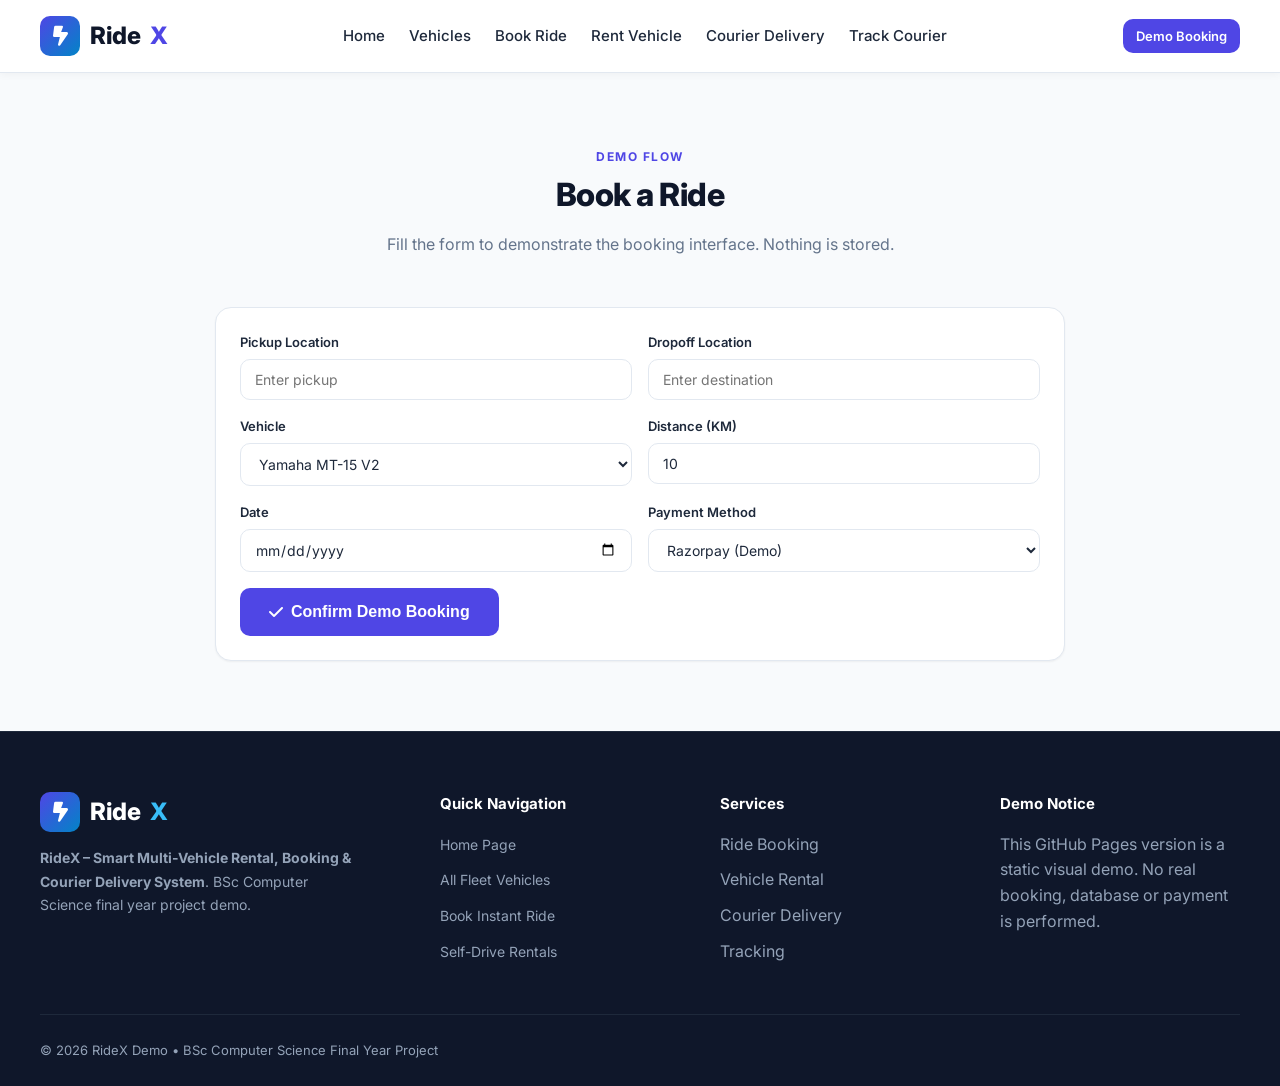
<file: booking.html>
<!DOCTYPE html>
<html lang="en"><head>
<meta charset="UTF-8"><meta name="viewport" content="width=device-width, initial-scale=1.0">
<title>Book Ride | RideX Demo</title>
<link rel="preconnect" href="https://fonts.googleapis.com">
<link rel="preconnect" href="https://fonts.gstatic.com" crossorigin>
<link href="https://fonts.googleapis.com/css2?family=Inter:wght@300;400;500;600;700;800&display=swap" rel="stylesheet">
<link rel="stylesheet" href="https://cdnjs.cloudflare.com/ajax/libs/font-awesome/6.4.0/css/all.min.css">
<link rel="stylesheet" href="css/style.css">
</head><body>

<header class="navbar">
  <div class="container nav-container">
    <a href="index.html" class="brand-logo"><div class="brand-icon"><i class="fa-solid fa-bolt-lightning"></i></div>Ride<span>X</span></a>
    <ul class="nav-links">
      <li><a href="index.html">Home</a></li>
      <li><a href="vehicles.html">Vehicles</a></li>
      <li><a href="booking.html">Book Ride</a></li>
      <li><a href="rental.html">Rent Vehicle</a></li>
      <li><a href="courier.html">Courier Delivery</a></li>
      <li><a href="tracking.html">Track Courier</a></li>
    </ul>
    <div class="nav-actions">
      <a href="booking.html" class="btn btn-sm btn-primary">Demo Booking</a>
      <button class="menu-toggle" aria-label="Toggle Navigation"><i class="fa-solid fa-bars"></i></button>
    </div>
  </div>
</header>

<main><section class="section"><div class="container"><div class="section-header"><span class="section-subtitle">Demo Flow</span><h1 class="section-title">Book a Ride</h1><p class="section-desc">Fill the form to demonstrate the booking interface. Nothing is stored.</p></div>
<div class="card" style="max-width:850px;margin:auto"><form onsubmit="demoAlert(event)">
<div class="form-row"><div class="form-group"><label>Pickup Location</label><input class="form-control" required placeholder="Enter pickup"></div><div class="form-group"><label>Dropoff Location</label><input class="form-control" required placeholder="Enter destination"></div></div>
<div class="form-row"><div class="form-group"><label>Vehicle</label><select class="form-control"><option>Yamaha MT-15 V2</option><option>Honda City</option><option>Toyota Innova Crysta</option></select></div><div class="form-group"><label>Distance (KM)</label><input class="form-control" type="number" value="10"></div></div>
<div class="form-row"><div class="form-group"><label>Date</label><input class="form-control" type="date"></div><div class="form-group"><label>Payment Method</label><select class="form-control"><option>Razorpay (Demo)</option><option>UPI (Demo)</option><option>Cash</option></select></div></div>
<button class="btn btn-primary btn-lg"><i class="fa-solid fa-check"></i> Confirm Demo Booking</button>
</form></div></div></section></main>

<footer class="footer">
  <div class="container">
    <div class="footer-grid">
      <div class="footer-brand">
        <a href="index.html" class="brand-logo"><div class="brand-icon"><i class="fa-solid fa-bolt-lightning"></i></div>Ride<span style="color:#38bdf8;">X</span></a>
        <p><strong>RideX – Smart Multi-Vehicle Rental, Booking & Courier Delivery System</strong>. BSc Computer Science final year project demo.</p>
      </div>
      <div class="footer-col"><h4>Quick Navigation</h4><ul class="footer-links">
        <li><a href="index.html">Home Page</a></li><li><a href="vehicles.html">All Fleet Vehicles</a></li>
        <li><a href="booking.html">Book Instant Ride</a></li><li><a href="rental.html">Self-Drive Rentals</a></li>
      </ul></div>
      <div class="footer-col"><h4>Services</h4><ul class="footer-links">
        <li>Ride Booking</li><li>Vehicle Rental</li><li>Courier Delivery</li><li>Tracking</li>
      </ul></div>
      <div class="footer-col"><h4>Demo Notice</h4><p style="color:#94a3b8;">This GitHub Pages version is a static visual demo. No real booking, database or payment is performed.</p></div>
    </div>
    <div class="footer-bottom"><p>© 2026 RideX Demo • BSc Computer Science Final Year Project</p></div>
  </div>
</footer>

<script src="js/script.js"></script><script>function demoAlert(e){e.preventDefault();alert('RideX Demo: This is a static presentation demo. No real booking or payment is processed.');}</script>
</body></html>
</file>
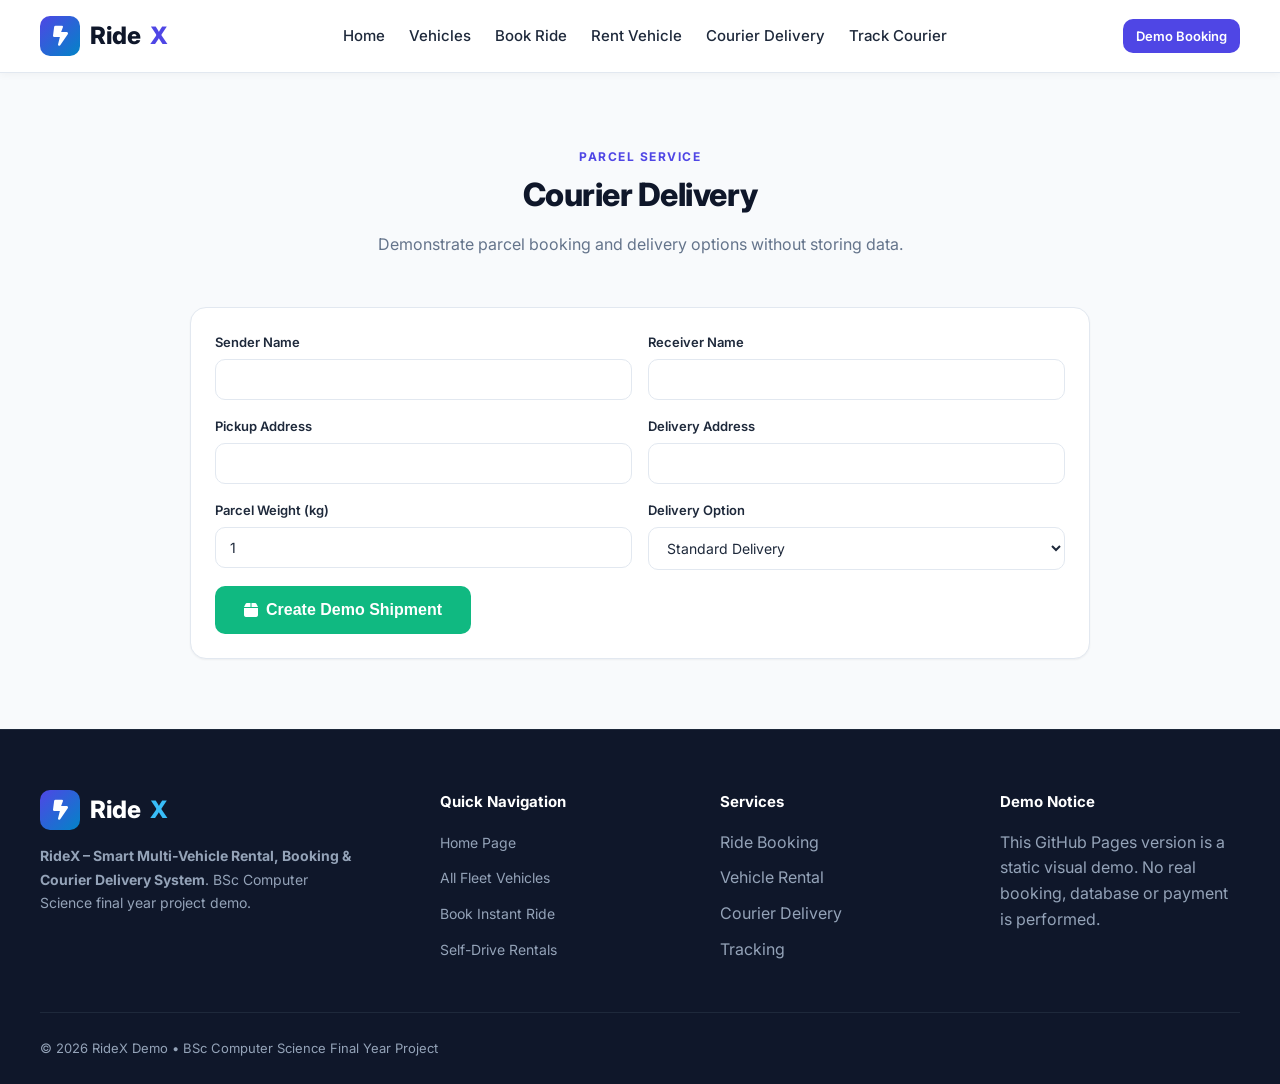
<file: courier.html>
<!DOCTYPE html>
<html lang="en"><head>
<meta charset="UTF-8"><meta name="viewport" content="width=device-width, initial-scale=1.0">
<title>Courier Delivery | RideX Demo</title>
<link rel="preconnect" href="https://fonts.googleapis.com">
<link rel="preconnect" href="https://fonts.gstatic.com" crossorigin>
<link href="https://fonts.googleapis.com/css2?family=Inter:wght@300;400;500;600;700;800&display=swap" rel="stylesheet">
<link rel="stylesheet" href="https://cdnjs.cloudflare.com/ajax/libs/font-awesome/6.4.0/css/all.min.css">
<link rel="stylesheet" href="css/style.css">
</head><body>

<header class="navbar">
  <div class="container nav-container">
    <a href="index.html" class="brand-logo"><div class="brand-icon"><i class="fa-solid fa-bolt-lightning"></i></div>Ride<span>X</span></a>
    <ul class="nav-links">
      <li><a href="index.html">Home</a></li>
      <li><a href="vehicles.html">Vehicles</a></li>
      <li><a href="booking.html">Book Ride</a></li>
      <li><a href="rental.html">Rent Vehicle</a></li>
      <li><a href="courier.html">Courier Delivery</a></li>
      <li><a href="tracking.html">Track Courier</a></li>
    </ul>
    <div class="nav-actions">
      <a href="booking.html" class="btn btn-sm btn-primary">Demo Booking</a>
      <button class="menu-toggle" aria-label="Toggle Navigation"><i class="fa-solid fa-bars"></i></button>
    </div>
  </div>
</header>

<main><section class="section"><div class="container"><div class="section-header"><span class="section-subtitle">Parcel Service</span><h1 class="section-title">Courier Delivery</h1><p class="section-desc">Demonstrate parcel booking and delivery options without storing data.</p></div>
<div class="card" style="max-width:900px;margin:auto"><form onsubmit="demoAlert(event)">
<div class="form-row"><div class="form-group"><label>Sender Name</label><input class="form-control" required></div><div class="form-group"><label>Receiver Name</label><input class="form-control" required></div></div>
<div class="form-row"><div class="form-group"><label>Pickup Address</label><input class="form-control" required></div><div class="form-group"><label>Delivery Address</label><input class="form-control" required></div></div>
<div class="form-row"><div class="form-group"><label>Parcel Weight (kg)</label><input class="form-control" type="number" value="1"></div><div class="form-group"><label>Delivery Option</label><select class="form-control"><option>Standard Delivery</option><option>Express Delivery</option><option>Same Day Delivery</option></select></div></div>
<button class="btn btn-accent btn-lg"><i class="fa-solid fa-box"></i> Create Demo Shipment</button>
</form></div></div></section></main>

<footer class="footer">
  <div class="container">
    <div class="footer-grid">
      <div class="footer-brand">
        <a href="index.html" class="brand-logo"><div class="brand-icon"><i class="fa-solid fa-bolt-lightning"></i></div>Ride<span style="color:#38bdf8;">X</span></a>
        <p><strong>RideX – Smart Multi-Vehicle Rental, Booking & Courier Delivery System</strong>. BSc Computer Science final year project demo.</p>
      </div>
      <div class="footer-col"><h4>Quick Navigation</h4><ul class="footer-links">
        <li><a href="index.html">Home Page</a></li><li><a href="vehicles.html">All Fleet Vehicles</a></li>
        <li><a href="booking.html">Book Instant Ride</a></li><li><a href="rental.html">Self-Drive Rentals</a></li>
      </ul></div>
      <div class="footer-col"><h4>Services</h4><ul class="footer-links">
        <li>Ride Booking</li><li>Vehicle Rental</li><li>Courier Delivery</li><li>Tracking</li>
      </ul></div>
      <div class="footer-col"><h4>Demo Notice</h4><p style="color:#94a3b8;">This GitHub Pages version is a static visual demo. No real booking, database or payment is performed.</p></div>
    </div>
    <div class="footer-bottom"><p>© 2026 RideX Demo • BSc Computer Science Final Year Project</p></div>
  </div>
</footer>

<script src="js/script.js"></script><script>function demoAlert(e){e.preventDefault();alert('RideX Demo: This is a static presentation demo. No real booking or payment is processed.');}</script>
</body></html>
</file>
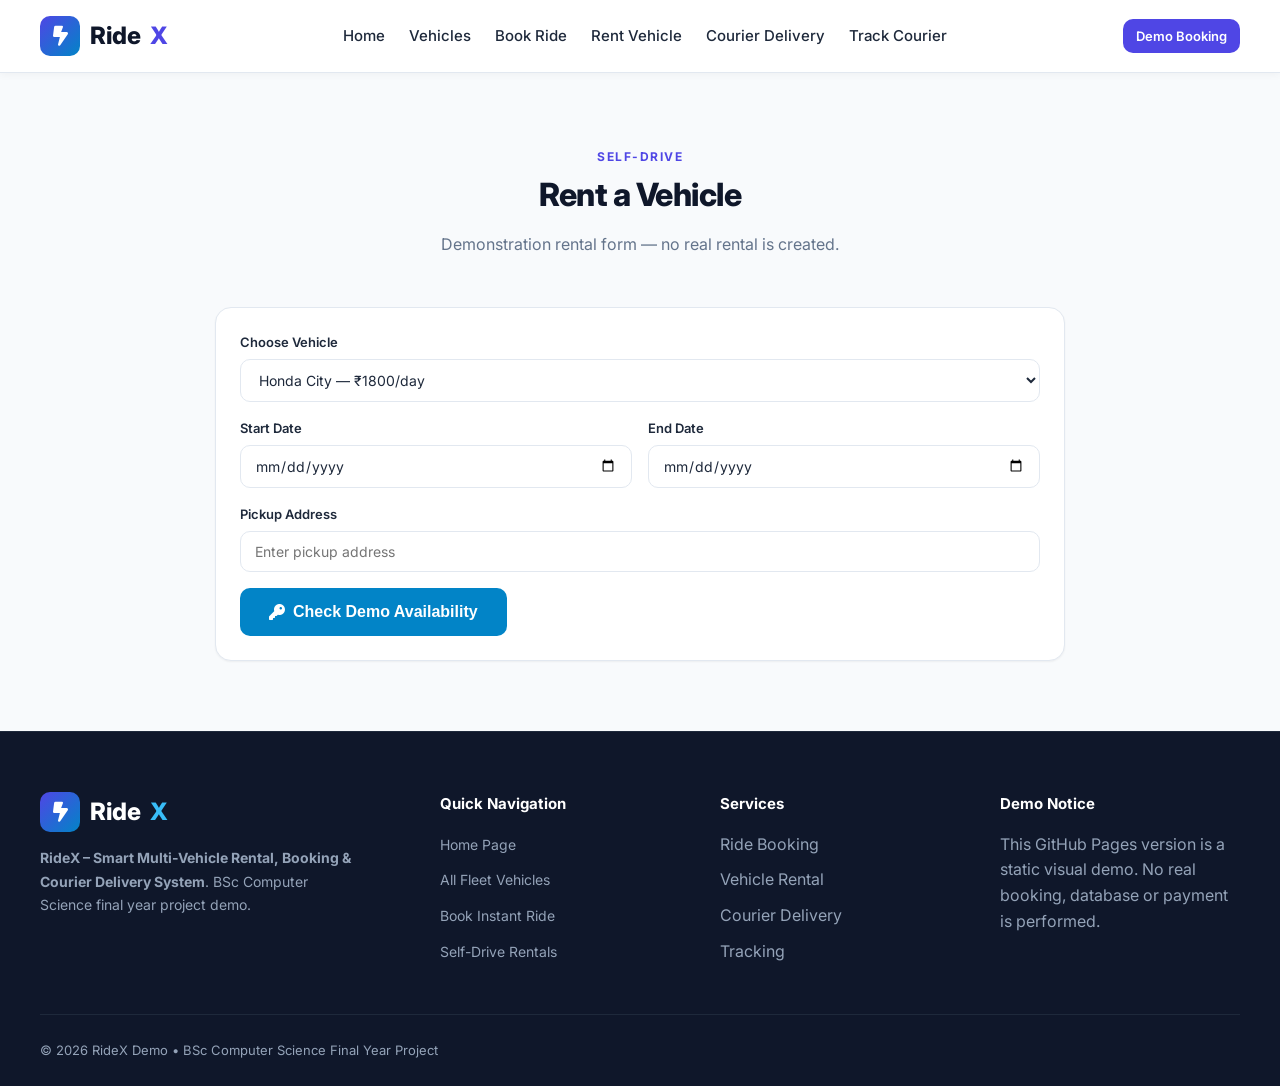
<file: rental.html>
<!DOCTYPE html>
<html lang="en"><head>
<meta charset="UTF-8"><meta name="viewport" content="width=device-width, initial-scale=1.0">
<title>Rent Vehicle | RideX Demo</title>
<link rel="preconnect" href="https://fonts.googleapis.com">
<link rel="preconnect" href="https://fonts.gstatic.com" crossorigin>
<link href="https://fonts.googleapis.com/css2?family=Inter:wght@300;400;500;600;700;800&display=swap" rel="stylesheet">
<link rel="stylesheet" href="https://cdnjs.cloudflare.com/ajax/libs/font-awesome/6.4.0/css/all.min.css">
<link rel="stylesheet" href="css/style.css">
</head><body>

<header class="navbar">
  <div class="container nav-container">
    <a href="index.html" class="brand-logo"><div class="brand-icon"><i class="fa-solid fa-bolt-lightning"></i></div>Ride<span>X</span></a>
    <ul class="nav-links">
      <li><a href="index.html">Home</a></li>
      <li><a href="vehicles.html">Vehicles</a></li>
      <li><a href="booking.html">Book Ride</a></li>
      <li><a href="rental.html">Rent Vehicle</a></li>
      <li><a href="courier.html">Courier Delivery</a></li>
      <li><a href="tracking.html">Track Courier</a></li>
    </ul>
    <div class="nav-actions">
      <a href="booking.html" class="btn btn-sm btn-primary">Demo Booking</a>
      <button class="menu-toggle" aria-label="Toggle Navigation"><i class="fa-solid fa-bars"></i></button>
    </div>
  </div>
</header>

<main><section class="section"><div class="container"><div class="section-header"><span class="section-subtitle">Self-Drive</span><h1 class="section-title">Rent a Vehicle</h1><p class="section-desc">Demonstration rental form — no real rental is created.</p></div>
<div class="card" style="max-width:850px;margin:auto"><form onsubmit="demoAlert(event)">
<div class="form-group"><label>Choose Vehicle</label><select class="form-control"><option>Honda City — ₹1800/day</option><option>Toyota Innova Crysta — ₹2500/day</option><option>Royal Enfield Classic 350 — ₹750/day</option></select></div>
<div class="form-row"><div class="form-group"><label>Start Date</label><input class="form-control" type="date"></div><div class="form-group"><label>End Date</label><input class="form-control" type="date"></div></div>
<div class="form-group"><label>Pickup Address</label><input class="form-control" placeholder="Enter pickup address"></div>
<button class="btn btn-secondary btn-lg"><i class="fa-solid fa-key"></i> Check Demo Availability</button>
</form></div></div></section></main>

<footer class="footer">
  <div class="container">
    <div class="footer-grid">
      <div class="footer-brand">
        <a href="index.html" class="brand-logo"><div class="brand-icon"><i class="fa-solid fa-bolt-lightning"></i></div>Ride<span style="color:#38bdf8;">X</span></a>
        <p><strong>RideX – Smart Multi-Vehicle Rental, Booking & Courier Delivery System</strong>. BSc Computer Science final year project demo.</p>
      </div>
      <div class="footer-col"><h4>Quick Navigation</h4><ul class="footer-links">
        <li><a href="index.html">Home Page</a></li><li><a href="vehicles.html">All Fleet Vehicles</a></li>
        <li><a href="booking.html">Book Instant Ride</a></li><li><a href="rental.html">Self-Drive Rentals</a></li>
      </ul></div>
      <div class="footer-col"><h4>Services</h4><ul class="footer-links">
        <li>Ride Booking</li><li>Vehicle Rental</li><li>Courier Delivery</li><li>Tracking</li>
      </ul></div>
      <div class="footer-col"><h4>Demo Notice</h4><p style="color:#94a3b8;">This GitHub Pages version is a static visual demo. No real booking, database or payment is performed.</p></div>
    </div>
    <div class="footer-bottom"><p>© 2026 RideX Demo • BSc Computer Science Final Year Project</p></div>
  </div>
</footer>

<script src="js/script.js"></script><script>function demoAlert(e){e.preventDefault();alert('RideX Demo: This is a static presentation demo. No real booking or payment is processed.');}</script>
</body></html>
</file>
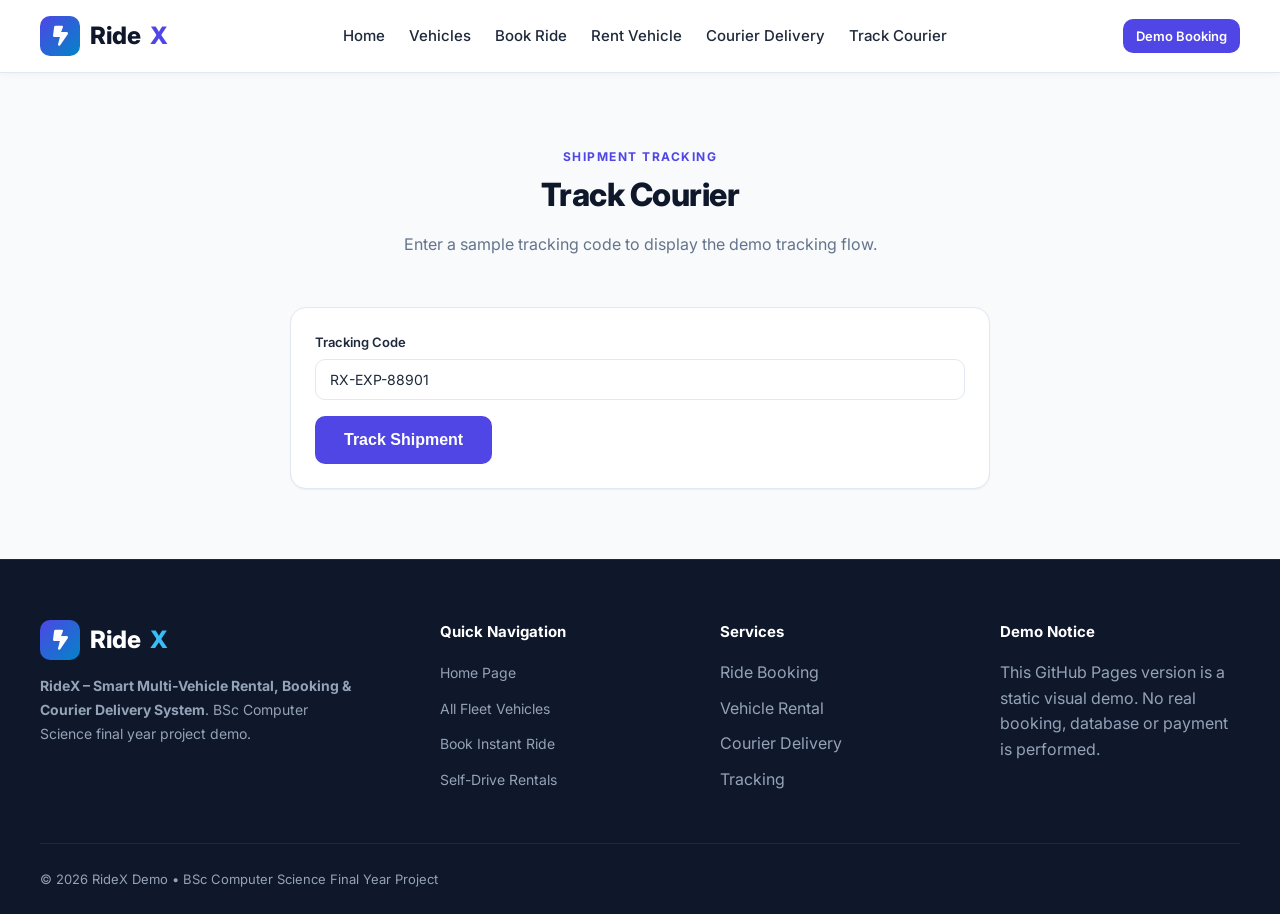
<file: tracking.html>
<!DOCTYPE html>
<html lang="en"><head>
<meta charset="UTF-8"><meta name="viewport" content="width=device-width, initial-scale=1.0">
<title>Track Courier | RideX Demo</title>
<link rel="preconnect" href="https://fonts.googleapis.com">
<link rel="preconnect" href="https://fonts.gstatic.com" crossorigin>
<link href="https://fonts.googleapis.com/css2?family=Inter:wght@300;400;500;600;700;800&display=swap" rel="stylesheet">
<link rel="stylesheet" href="https://cdnjs.cloudflare.com/ajax/libs/font-awesome/6.4.0/css/all.min.css">
<link rel="stylesheet" href="css/style.css">
</head><body>

<header class="navbar">
  <div class="container nav-container">
    <a href="index.html" class="brand-logo"><div class="brand-icon"><i class="fa-solid fa-bolt-lightning"></i></div>Ride<span>X</span></a>
    <ul class="nav-links">
      <li><a href="index.html">Home</a></li>
      <li><a href="vehicles.html">Vehicles</a></li>
      <li><a href="booking.html">Book Ride</a></li>
      <li><a href="rental.html">Rent Vehicle</a></li>
      <li><a href="courier.html">Courier Delivery</a></li>
      <li><a href="tracking.html">Track Courier</a></li>
    </ul>
    <div class="nav-actions">
      <a href="booking.html" class="btn btn-sm btn-primary">Demo Booking</a>
      <button class="menu-toggle" aria-label="Toggle Navigation"><i class="fa-solid fa-bars"></i></button>
    </div>
  </div>
</header>

<main><section class="section"><div class="container"><div class="section-header"><span class="section-subtitle">Shipment Tracking</span><h1 class="section-title">Track Courier</h1><p class="section-desc">Enter a sample tracking code to display the demo tracking flow.</p></div>
<div class="card" style="max-width:700px;margin:auto"><form onsubmit="showTracking(event)"><div class="form-group"><label>Tracking Code</label><input id="track" class="form-control" value="RX-EXP-88901" required></div><button class="btn btn-primary btn-lg">Track Shipment</button></form>
<div id="result" style="display:none;margin-top:25px"><h3>Tracking: RX-EXP-88901</h3><div class="card" style="margin-top:15px;background:#f8fafc"><p><strong>Status:</strong> In Transit</p><p><strong>Current Location:</strong> Metro City Hub</p><p><strong>Next:</strong> Out for Delivery</p></div></div></div></div></section></main>

<footer class="footer">
  <div class="container">
    <div class="footer-grid">
      <div class="footer-brand">
        <a href="index.html" class="brand-logo"><div class="brand-icon"><i class="fa-solid fa-bolt-lightning"></i></div>Ride<span style="color:#38bdf8;">X</span></a>
        <p><strong>RideX – Smart Multi-Vehicle Rental, Booking & Courier Delivery System</strong>. BSc Computer Science final year project demo.</p>
      </div>
      <div class="footer-col"><h4>Quick Navigation</h4><ul class="footer-links">
        <li><a href="index.html">Home Page</a></li><li><a href="vehicles.html">All Fleet Vehicles</a></li>
        <li><a href="booking.html">Book Instant Ride</a></li><li><a href="rental.html">Self-Drive Rentals</a></li>
      </ul></div>
      <div class="footer-col"><h4>Services</h4><ul class="footer-links">
        <li>Ride Booking</li><li>Vehicle Rental</li><li>Courier Delivery</li><li>Tracking</li>
      </ul></div>
      <div class="footer-col"><h4>Demo Notice</h4><p style="color:#94a3b8;">This GitHub Pages version is a static visual demo. No real booking, database or payment is performed.</p></div>
    </div>
    <div class="footer-bottom"><p>© 2026 RideX Demo • BSc Computer Science Final Year Project</p></div>
  </div>
</footer>

<script src="js/script.js"></script><script>function showTracking(e){e.preventDefault();document.getElementById('result').style.display='block';}</script>
</body></html>
</file>
<file: css/style.css>
/* ========================================================
   RideX - Modern Design System & Stylesheet
   ======================================================== */

:root {
  --primary: #4f46e5;
  --primary-hover: #4338ca;
  --primary-light: #e0e7ff;
  --secondary: #0284c7;
  --secondary-hover: #0369a1;
  --accent: #10b981;
  --warning: #f59e0b;
  --danger: #ef4444;
  --dark: #0f172a;
  --dark-surface: #1e293b;
  --card-bg: #ffffff;
  --bg-page: #f8fafc;
  --text-main: #1e293b;
  --text-muted: #64748b;
  --text-light: #94a3b8;
  --border: #e2e8f0;
  --border-focus: #818cf8;
  --radius-sm: 6px;
  --radius-md: 10px;
  --radius-lg: 16px;
  --shadow-sm: 0 1px 2px rgba(0, 0, 0, 0.05);
  --shadow-md: 0 4px 12px rgba(0, 0, 0, 0.08);
  --shadow-lg: 0 10px 25px -3px rgba(0, 0, 0, 0.1);
  --transition: all 0.25s cubic-bezier(0.4, 0, 0.2, 1);
  --font-main: 'Inter', -apple-system, BlinkMacSystemFont, "Segoe UI", Roboto, sans-serif;
}

*, *::before, *::after {
  box-sizing: border-box;
  margin: 0;
  padding: 0;
}

body {
  font-family: var(--font-main);
  background-color: var(--bg-page);
  color: var(--text-main);
  line-height: 1.6;
  min-height: 100vh;
  display: flex;
  flex-direction: column;
}

a {
  color: var(--primary);
  text-decoration: none;
  transition: var(--transition);
}

a:hover {
  color: var(--primary-hover);
}

img {
  max-width: 100%;
  height: auto;
  display: block;
}

.container {
  width: 100%;
  max-width: 1240px;
  margin: 0 auto;
  padding: 0 20px;
}

/* ========================================================
   NAVIGATION BAR
   ======================================================== */
.navbar {
  background: #ffffff;
  border-bottom: 1px solid var(--border);
  position: sticky;
  top: 0;
  z-index: 1000;
  box-shadow: 0 2px 8px rgba(0,0,0,0.04);
}

.navbar .nav-container {
  display: flex;
  align-items: center;
  justify-content: space-between;
  height: 72px;
}

.brand-logo {
  display: flex;
  align-items: center;
  gap: 10px;
  font-size: 24px;
  font-weight: 800;
  color: var(--dark);
  letter-spacing: -0.5px;
}

.brand-logo .brand-icon {
  width: 40px;
  height: 40px;
  background: linear-gradient(135deg, var(--primary), var(--secondary));
  color: #fff;
  border-radius: var(--radius-md);
  display: flex;
  align-items: center;
  justify-content: center;
  font-size: 20px;
}

.brand-logo span {
  color: var(--primary);
}

.nav-links {
  display: flex;
  align-items: center;
  list-style: none;
  gap: 24px;
}

.nav-links a {
  font-weight: 500;
  color: var(--text-main);
  font-size: 15px;
  padding: 6px 0;
  position: relative;
}

.nav-links a:hover,
.nav-links a.active {
  color: var(--primary);
}

.nav-links a.active::after {
  content: '';
  position: absolute;
  bottom: 0;
  left: 0;
  width: 100%;
  height: 2px;
  background: var(--primary);
  border-radius: 2px;
}

.nav-actions {
  display: flex;
  align-items: center;
  gap: 14px;
}

.nav-user {
  display: flex;
  align-items: center;
  gap: 12px;
  position: relative;
}

.user-badge {
  display: flex;
  align-items: center;
  gap: 8px;
  padding: 6px 12px;
  background: var(--primary-light);
  color: var(--primary);
  border-radius: 30px;
  font-size: 14px;
  font-weight: 600;
}

.notif-bell {
  position: relative;
  font-size: 18px;
  color: var(--text-muted);
  padding: 6px;
  cursor: pointer;
}

.notif-bell .badge {
  position: absolute;
  top: -2px;
  right: -2px;
  background: var(--danger);
  color: #fff;
  font-size: 10px;
  font-weight: 700;
  padding: 2px 6px;
  border-radius: 10px;
}

.menu-toggle {
  display: none;
  background: none;
  border: none;
  font-size: 22px;
  cursor: pointer;
  color: var(--dark);
}

/* ========================================================
   BUTTONS
   ======================================================== */
.btn {
  display: inline-flex;
  align-items: center;
  justify-content: center;
  gap: 8px;
  padding: 10px 20px;
  font-size: 14px;
  font-weight: 600;
  border-radius: var(--radius-md);
  cursor: pointer;
  border: 1px solid transparent;
  transition: var(--transition);
  text-decoration: none;
  white-space: nowrap;
}

.btn-sm {
  padding: 6px 12px;
  font-size: 13px;
}

.btn-lg {
  padding: 14px 28px;
  font-size: 16px;
}

.btn-primary {
  background: var(--primary);
  color: #ffffff !important;
}

.btn-primary:hover {
  background: var(--primary-hover);
  box-shadow: 0 4px 14px rgba(79, 70, 229, 0.35);
}

.btn-secondary {
  background: var(--secondary);
  color: #ffffff !important;
}

.btn-secondary:hover {
  background: var(--secondary-hover);
}

.btn-outline {
  background: transparent;
  border-color: var(--border);
  color: var(--text-main);
}

.btn-outline:hover {
  background: #f1f5f9;
  border-color: #cbd5e1;
}

.btn-accent {
  background: var(--accent);
  color: #fff !important;
}

.btn-danger {
  background: var(--danger);
  color: #fff !important;
}

.btn-google {
  background: #ffffff !important;
  color: #374151 !important;
  border: 1px solid #dadce0 !important;
  font-weight: 600;
  display: flex;
  align-items: center;
  justify-content: center;
  gap: 12px;
  box-shadow: 0 1px 2px rgba(0, 0, 0, 0.05);
  transition: var(--transition);
}

.btn-google:hover {
  background: #f8fafc !important;
  border-color: #c2c7cf !important;
  box-shadow: 0 2px 6px rgba(60, 64, 67, 0.15);
  color: #1f2937 !important;
}

.btn-google svg {
  width: 20px;
  height: 20px;
  flex-shrink: 0;
}

.auth-divider {
  display: flex;
  align-items: center;
  text-align: center;
  margin: 20px 0;
  color: var(--text-light);
}

.auth-divider::before,
.auth-divider::after {
  content: '';
  flex: 1;
  border-bottom: 1px solid var(--border);
}

.auth-divider span {
  padding: 0 12px;
  font-size: 12px;
  font-weight: 700;
  color: var(--text-muted);
  letter-spacing: 0.5px;
}

.btn-block {
  width: 100%;
}

/* ========================================================
   ALERTS & FLASH MESSAGES
   ======================================================== */
.alert {
  padding: 14px 18px;
  border-radius: var(--radius-md);
  margin-bottom: 20px;
  font-size: 14px;
  font-weight: 500;
  display: flex;
  align-items: center;
  gap: 10px;
  animation: fadeIn 0.3s ease;
}

.alert-success { background: #dcfce7; color: #15803d; border: 1px solid #bbf7d0; }
.alert-error   { background: #fee2e2; color: #b91c1c; border: 1px solid #fecaca; }
.alert-warning { background: #fef3c7; color: #b45309; border: 1px solid #fde68a; }
.alert-info    { background: #e0f2fe; color: #0369a1; border: 1px solid #bae6fd; }

@keyframes fadeIn {
  from { opacity: 0; transform: translateY(-8px); }
  to { opacity: 1; transform: translateY(0); }
}

/* ========================================================
   HERO SECTION
   ======================================================== */
.hero {
  background: linear-gradient(135deg, #0f172a 0%, #1e1b4b 50%, #1e293b 100%);
  color: #fff;
  padding: 70px 0 90px;
  position: relative;
  overflow: hidden;
}

.hero::after {
  content: '';
  position: absolute;
  top: -50%;
  right: -20%;
  width: 600px;
  height: 600px;
  background: radial-gradient(circle, rgba(79, 70, 229, 0.25) 0%, rgba(0,0,0,0) 70%);
  pointer-events: none;
}

.hero-grid {
  display: grid;
  grid-template-columns: 1.1fr 0.9fr;
  gap: 40px;
  align-items: center;
}

.hero-tag {
  display: inline-flex;
  align-items: center;
  gap: 8px;
  background: rgba(255, 255, 255, 0.1);
  backdrop-filter: blur(8px);
  padding: 6px 14px;
  border-radius: 30px;
  font-size: 13px;
  font-weight: 600;
  color: #38bdf8;
  margin-bottom: 20px;
  border: 1px solid rgba(255, 255, 255, 0.15);
}

.hero h1 {
  font-size: 44px;
  line-height: 1.15;
  font-weight: 800;
  margin-bottom: 18px;
  letter-spacing: -1px;
}

.hero h1 span {
  background: linear-gradient(90deg, #38bdf8, #818cf8);
  -webkit-background-clip: text;
  -webkit-text-fill-color: transparent;
}

.hero p {
  font-size: 17px;
  color: #cbd5e1;
  margin-bottom: 30px;
  max-width: 540px;
}

/* Hero Quick Booking Tabs */
.hero-booking-widget {
  background: #ffffff;
  border-radius: var(--radius-lg);
  padding: 24px;
  box-shadow: 0 20px 40px rgba(0, 0, 0, 0.3);
  color: var(--text-main);
}

.tab-nav {
  display: flex;
  background: #f1f5f9;
  padding: 4px;
  border-radius: var(--radius-md);
  margin-bottom: 20px;
  gap: 4px;
}

.tab-btn {
  flex: 1;
  padding: 10px 14px;
  border: none;
  background: transparent;
  font-size: 14px;
  font-weight: 600;
  color: var(--text-muted);
  border-radius: var(--radius-sm);
  cursor: pointer;
  transition: var(--transition);
  display: flex;
  align-items: center;
  justify-content: center;
  gap: 8px;
}

.tab-btn.active {
  background: #ffffff;
  color: var(--primary);
  box-shadow: 0 2px 6px rgba(0,0,0,0.06);
}

.tab-content {
  display: none;
}

.tab-content.active {
  display: block;
  animation: fadeIn 0.25s ease;
}

/* ========================================================
   FORMS & INPUT CONTROLS
   ======================================================== */
.form-group {
  margin-bottom: 16px;
}

.form-group label {
  display: block;
  font-size: 13px;
  font-weight: 600;
  color: var(--text-main);
  margin-bottom: 6px;
}

.form-row {
  display: grid;
  grid-template-columns: repeat(auto-fit, minmax(200px, 1fr));
  gap: 16px;
}

.form-control {
  width: 100%;
  padding: 11px 14px;
  font-size: 14px;
  border: 1px solid var(--border);
  border-radius: var(--radius-md);
  background-color: #ffffff;
  color: var(--text-main);
  transition: var(--transition);
  font-family: inherit;
}

.form-control:focus {
  outline: none;
  border-color: var(--primary);
  box-shadow: 0 0 0 3px var(--primary-light);
}

textarea.form-control {
  resize: vertical;
  min-height: 80px;
}

/* ========================================================
   SECTION HEADERS
   ======================================================== */
.section {
  padding: 70px 0;
}

.section-header {
  text-align: center;
  max-width: 650px;
  margin: 0 auto 50px;
}

.section-subtitle {
  text-transform: uppercase;
  font-size: 12px;
  font-weight: 700;
  letter-spacing: 1.5px;
  color: var(--primary);
  margin-bottom: 8px;
}

.section-title {
  font-size: 32px;
  font-weight: 800;
  color: var(--dark);
  margin-bottom: 12px;
  letter-spacing: -0.5px;
}

.section-desc {
  font-size: 16px;
  color: var(--text-muted);
}

/* ========================================================
   VEHICLE CATEGORIES
   ======================================================== */
.categories-grid {
  display: grid;
  grid-template-columns: repeat(auto-fit, minmax(140px, 1fr));
  gap: 16px;
}

.category-card {
  background: #ffffff;
  border: 1px solid var(--border);
  border-radius: var(--radius-md);
  padding: 20px 14px;
  text-align: center;
  transition: var(--transition);
  cursor: pointer;
  display: block;
  color: inherit;
}

.category-card:hover,
.category-card.active {
  border-color: var(--primary);
  transform: translateY(-4px);
  box-shadow: var(--shadow-md);
}

.category-card .cat-icon {
  width: 50px;
  height: 50px;
  background: var(--primary-light);
  color: var(--primary);
  border-radius: 50%;
  display: flex;
  align-items: center;
  justify-content: center;
  font-size: 22px;
  margin: 0 auto 12px;
}

.category-card h3 {
  font-size: 14px;
  font-weight: 700;
  margin-bottom: 4px;
}

.category-card span {
  font-size: 12px;
  color: var(--text-muted);
}

/* ========================================================
   VEHICLE CARDS & CATALOG
   ======================================================== */
.vehicle-grid {
  display: grid;
  grid-template-columns: repeat(auto-fill, minmax(280px, 1fr));
  gap: 24px;
}

.vehicle-card {
  background: var(--card-bg);
  border: 1px solid var(--border);
  border-radius: var(--radius-lg);
  overflow: hidden;
  transition: var(--transition);
  display: flex;
  flex-direction: column;
}

.vehicle-card:hover {
  transform: translateY(-5px);
  box-shadow: var(--shadow-lg);
  border-color: #cbd5e1;
}

.vehicle-img-wrap {
  position: relative;
  height: 190px;
  overflow: hidden;
  background: #f1f5f9;
}

.vehicle-img-wrap img {
  width: 100%;
  height: 100%;
  object-fit: cover;
  transition: transform 0.4s ease;
}

.vehicle-card:hover .vehicle-img-wrap img {
  transform: scale(1.05);
}

.badge-cat {
  position: absolute;
  top: 12px;
  left: 12px;
  background: rgba(15, 23, 42, 0.85);
  backdrop-filter: blur(4px);
  color: #ffffff;
  padding: 4px 10px;
  border-radius: 20px;
  font-size: 11px;
  font-weight: 700;
  text-transform: uppercase;
  letter-spacing: 0.5px;
}

.badge-status {
  position: absolute;
  top: 12px;
  right: 12px;
  padding: 4px 10px;
  border-radius: 20px;
  font-size: 11px;
  font-weight: 700;
  text-transform: capitalize;
}

.badge-available   { background: #10b981; color: #fff; }
.badge-booked      { background: #f59e0b; color: #fff; }
.badge-rented      { background: #6366f1; color: #fff; }
.badge-maintenance { background: #ef4444; color: #fff; }

.vehicle-body {
  padding: 18px;
  flex: 1;
  display: flex;
  flex-direction: column;
}

.vehicle-body h3 {
  font-size: 17px;
  font-weight: 700;
  margin-bottom: 6px;
  color: var(--dark);
}

.vehicle-meta {
  display: flex;
  align-items: center;
  gap: 12px;
  font-size: 12px;
  color: var(--text-muted);
  margin-bottom: 14px;
}

.vehicle-specs {
  display: grid;
  grid-template-columns: repeat(3, 1fr);
  gap: 8px;
  background: #f8fafc;
  padding: 10px;
  border-radius: var(--radius-sm);
  margin-bottom: 16px;
  text-align: center;
  font-size: 12px;
}

.vehicle-specs .spec-item strong {
  display: block;
  color: var(--dark);
  font-size: 13px;
}

.vehicle-pricing {
  margin-top: auto;
  padding-top: 14px;
  border-top: 1px solid var(--border);
  display: flex;
  align-items: center;
  justify-content: space-between;
}

.price-item {
  font-size: 11px;
  color: var(--text-muted);
}

.price-item strong {
  display: block;
  font-size: 16px;
  color: var(--primary);
  font-weight: 800;
}

.vehicle-actions {
  display: grid;
  grid-template-columns: 1fr 1fr;
  gap: 8px;
  margin-top: 12px;
}

/* ========================================================
   LIVE FARE CALCULATOR & BOOKING STEPS
   ======================================================== */
.booking-layout {
  display: grid;
  grid-template-columns: 1.4fr 0.9fr;
  gap: 30px;
  align-items: start;
}

.card {
  background: #ffffff;
  border: 1px solid var(--border);
  border-radius: var(--radius-lg);
  padding: 24px;
  box-shadow: var(--shadow-sm);
}

.card-title {
  font-size: 18px;
  font-weight: 700;
  margin-bottom: 16px;
  display: flex;
  align-items: center;
  gap: 10px;
  color: var(--dark);
}

.fare-breakdown {
  background: #f8fafc;
  border-radius: var(--radius-md);
  padding: 16px;
  margin: 16px 0;
  border: 1px solid var(--border);
}

.fare-row {
  display: flex;
  justify-content: space-between;
  font-size: 14px;
  margin-bottom: 10px;
  color: var(--text-muted);
}

.fare-row.total {
  border-top: 1px dashed var(--border);
  padding-top: 10px;
  margin-bottom: 0;
  font-size: 18px;
  font-weight: 800;
  color: var(--primary);
}

/* ========================================================
   COURIER TRACKING VISUAL STEPPER
   ======================================================== */
.tracking-stepper {
  display: flex;
  justify-content: space-between;
  position: relative;
  margin: 40px 0 50px;
}

.tracking-stepper::before {
  content: '';
  position: absolute;
  top: 24px;
  left: 30px;
  right: 30px;
  height: 4px;
  background: #e2e8f0;
  z-index: 1;
}

.tracking-progress-bar {
  position: absolute;
  top: 24px;
  left: 30px;
  height: 4px;
  background: var(--accent);
  z-index: 2;
  transition: width 0.5s ease;
}

.step-node {
  position: relative;
  z-index: 3;
  text-align: center;
  flex: 1;
}

.step-icon {
  width: 50px;
  height: 50px;
  border-radius: 50%;
  background: #ffffff;
  border: 3px solid #cbd5e1;
  display: flex;
  align-items: center;
  justify-content: center;
  margin: 0 auto 10px;
  font-size: 18px;
  color: var(--text-muted);
  transition: var(--transition);
}

.step-node.completed .step-icon {
  background: var(--accent);
  border-color: var(--accent);
  color: #ffffff;
}

.step-node.active .step-icon {
  background: var(--primary);
  border-color: var(--primary);
  color: #ffffff;
  box-shadow: 0 0 0 5px var(--primary-light);
}

.step-label {
  font-size: 12px;
  font-weight: 700;
  color: var(--text-muted);
  line-height: 1.3;
}

.step-node.active .step-label,
.step-node.completed .step-label {
  color: var(--dark);
}

/* Timeline Milestones Log */
.timeline {
  position: relative;
  padding-left: 28px;
  margin-top: 20px;
}

.timeline::before {
  content: '';
  position: absolute;
  top: 6px;
  bottom: 6px;
  left: 8px;
  width: 2px;
  background: var(--border);
}

.timeline-item {
  position: relative;
  margin-bottom: 24px;
}

.timeline-point {
  position: absolute;
  left: -28px;
  top: 4px;
  width: 16px;
  height: 16px;
  border-radius: 50%;
  background: var(--primary);
  border: 3px solid #ffffff;
  box-shadow: 0 0 0 2px var(--primary);
}

.timeline-content h4 {
  font-size: 15px;
  font-weight: 700;
  color: var(--dark);
}

.timeline-meta {
  font-size: 12px;
  color: var(--text-muted);
  margin-bottom: 4px;
}

/* ========================================================
   DASHBOARD & TABS
   ======================================================== */
.dash-stats-grid {
  display: grid;
  grid-template-columns: repeat(auto-fit, minmax(220px, 1fr));
  gap: 20px;
  margin-bottom: 30px;
}

.stat-card {
  background: #ffffff;
  border: 1px solid var(--border);
  border-radius: var(--radius-lg);
  padding: 22px;
  display: flex;
  align-items: center;
  gap: 16px;
  box-shadow: var(--shadow-sm);
}

.stat-icon {
  width: 54px;
  height: 54px;
  border-radius: var(--radius-md);
  display: flex;
  align-items: center;
  justify-content: center;
  font-size: 24px;
}

.stat-icon.blue   { background: #e0f2fe; color: #0284c7; }
.stat-icon.green  { background: #dcfce7; color: #16a34a; }
.stat-icon.purple { background: #ede9fe; color: #7c3aed; }
.stat-icon.amber  { background: #fef3c7; color: #d97706; }

.stat-content h3 {
  font-size: 26px;
  font-weight: 800;
  color: var(--dark);
  line-height: 1.1;
}

.stat-content p {
  font-size: 13px;
  color: var(--text-muted);
  font-weight: 500;
}

/* Dashboard Nav Tabs */
.dash-tabs {
  display: flex;
  gap: 12px;
  border-bottom: 1px solid var(--border);
  margin-bottom: 24px;
  overflow-x: auto;
}

.dash-tab-btn {
  padding: 12px 18px;
  background: none;
  border: none;
  font-size: 15px;
  font-weight: 600;
  color: var(--text-muted);
  cursor: pointer;
  border-bottom: 2px solid transparent;
  display: flex;
  align-items: center;
  gap: 8px;
  white-space: nowrap;
}

.dash-tab-btn.active {
  color: var(--primary);
  border-bottom-color: var(--primary);
}

/* Data Tables */
.table-responsive {
  width: 100%;
  overflow-x: auto;
}

.data-table {
  width: 100%;
  border-collapse: collapse;
  text-align: left;
  font-size: 14px;
}

.data-table th {
  background: #f8fafc;
  padding: 12px 16px;
  font-weight: 700;
  color: var(--dark);
  border-bottom: 1px solid var(--border);
}

.data-table td {
  padding: 14px 16px;
  border-bottom: 1px solid var(--border);
  color: var(--text-main);
  vertical-align: middle;
}

.data-table tr:hover td {
  background: #f8fafc;
}

/* Status Badges */
.status-pill {
  display: inline-flex;
  align-items: center;
  gap: 5px;
  padding: 4px 10px;
  border-radius: 30px;
  font-size: 12px;
  font-weight: 600;
}

.status-confirmed       { background: #e0f2fe; color: #0369a1; }
.status-driver-assigned { background: #ede9fe; color: #6d28d9; }
.status-on-the-way      { background: #fef3c7; color: #b45309; }
.status-completed       { background: #dcfce7; color: #15803d; }
.status-delivered       { background: #dcfce7; color: #15803d; }
.status-in-transit      { background: #fef9c3; color: #854d0e; }
.status-active          { background: #dbeafe; color: #1d4ed8; }
.status-cancelled       { background: #fee2e2; color: #b91c1c; }
.status-pending         { background: #f1f5f9; color: #475569; }

/* ========================================================
   STAR RATINGS
   ======================================================== */
.star-rating {
  display: inline-flex;
  gap: 4px;
  color: #fbbf24;
}

.rating-input {
  display: flex;
  flex-direction: row-reverse;
  justify-content: flex-end;
  gap: 6px;
  font-size: 26px;
}

.rating-input input {
  display: none;
}

.rating-input label {
  color: #cbd5e1;
  cursor: pointer;
  transition: color 0.2s ease;
}

.rating-input label:hover,
.rating-input label:hover ~ label,
.rating-input input:checked ~ label {
  color: #f59e0b;
}

/* ========================================================
   FOOTER
   ======================================================== */
.footer {
  background: var(--dark);
  color: #94a3b8;
  padding: 60px 0 25px;
  margin-top: auto;
  border-top: 1px solid #1e293b;
}

.footer-grid {
  display: grid;
  grid-template-columns: 1.5fr repeat(3, 1fr);
  gap: 40px;
  margin-bottom: 40px;
}

.footer-brand .brand-logo {
  color: #ffffff;
  margin-bottom: 14px;
}

.footer-brand p {
  font-size: 14px;
  line-height: 1.7;
  max-width: 320px;
}

.footer-col h4 {
  color: #ffffff;
  font-size: 15px;
  font-weight: 700;
  margin-bottom: 16px;
}

.footer-links {
  list-style: none;
}

.footer-links li {
  margin-bottom: 10px;
}

.footer-links a {
  color: #94a3b8;
  font-size: 14px;
}

.footer-links a:hover {
  color: #ffffff;
  padding-left: 4px;
}

.footer-bottom {
  padding-top: 25px;
  border-top: 1px solid #1e293b;
  display: flex;
  justify-content: space-between;
  align-items: center;
  font-size: 13px;
}

/* ========================================================
   RESPONSIVE DESIGN (MOBILE & TABLET)
   ======================================================== */
@media (max-width: 992px) {
  .hero-grid {
    grid-template-columns: 1fr;
  }
  .booking-layout {
    grid-template-columns: 1fr;
  }
  .footer-grid {
    grid-template-columns: 1fr 1fr;
  }
}

@media (max-width: 768px) {
  .menu-toggle {
    display: block;
  }
  .nav-links {
    display: none;
    flex-direction: column;
    position: absolute;
    top: 72px;
    left: 0;
    width: 100%;
    background: #ffffff;
    padding: 20px;
    box-shadow: 0 10px 20px rgba(0,0,0,0.1);
    border-bottom: 1px solid var(--border);
  }
  .nav-links.show {
    display: flex;
  }
  .tracking-stepper {
    flex-direction: column;
    gap: 20px;
  }
  .tracking-stepper::before {
    display: none;
  }
  .step-node {
    display: flex;
    align-items: center;
    gap: 16px;
    text-align: left;
  }
  .step-icon {
    margin: 0;
  }
  .footer-grid {
    grid-template-columns: 1fr;
  }
  .footer-bottom {
    flex-direction: column;
    gap: 10px;
    text-align: center;
  }
}
</file>
